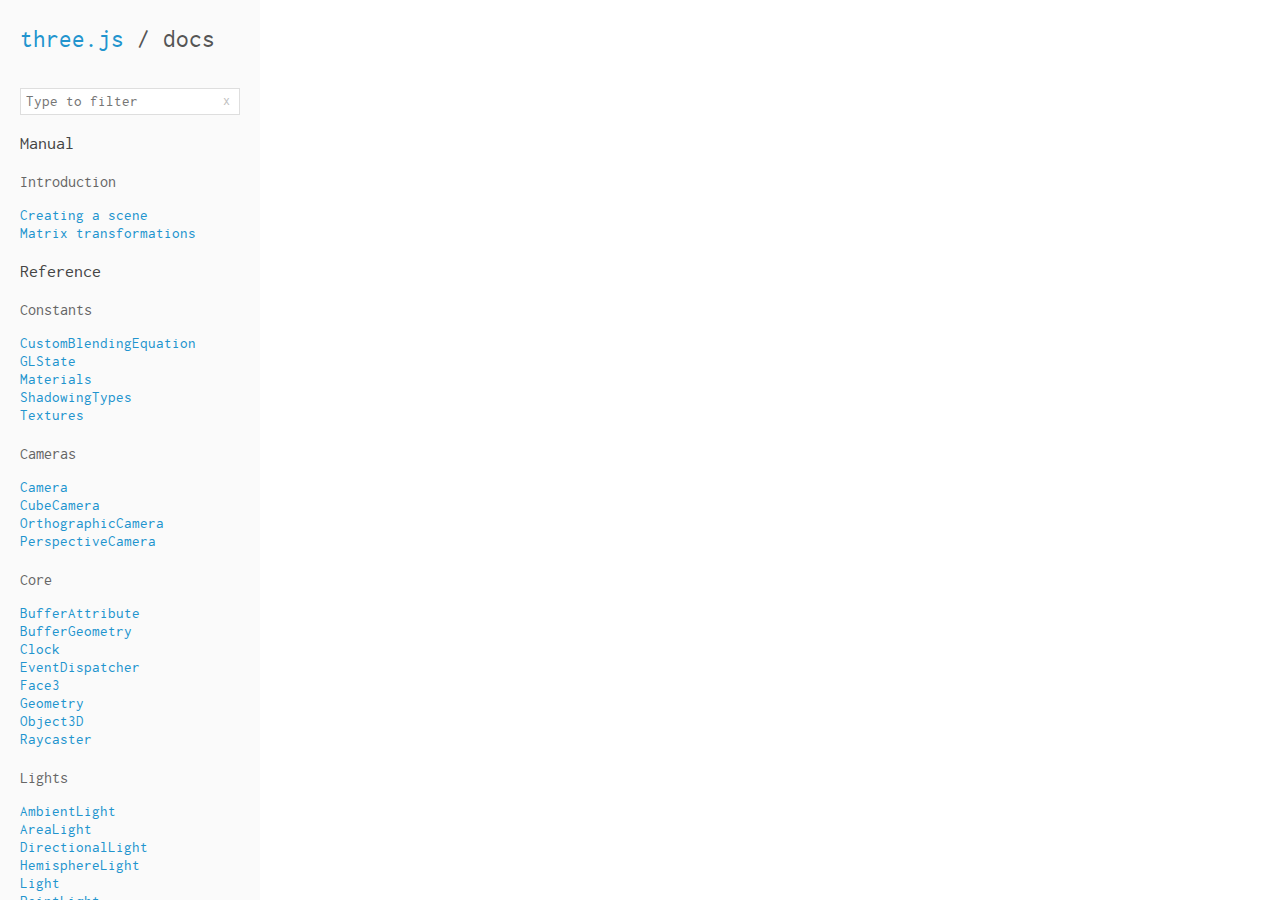
<file: gui/js/three/docs/index.html>
<!doctype html>
<html lang="en">
	<head>
		<meta charset="utf-8">
		<title>three.js / documentation</title>
		<meta name="viewport" content="width=device-width, user-scalable=no, minimum-scale=1.0, maximum-scale=1.0">
		<style>

			@font-face {
				font-family: 'inconsolata';
				src: url('files/inconsolata.woff') format('woff');
				font-weight: normal;
				font-style: normal;
			}

			*{
				box-sizing: border-box;
			}

			html {
				height: 100%;
			}

			body {
				background-color: #ffffff;
				margin: 0px;
				height: 100%;
				color: #555;
				font-family: 'inconsolata';
				font-size: 15px;
				line-height: 18px;
				overflow: hidden;
			}

				h1 {
					margin-top: 30px;
					margin-bottom: 40px;
					margin-left: 20px;
					font-size: 25px;
					font-weight: normal;
				}

				h2 {
					color: #454545;
					font-size: 18px;
					font-weight: normal;

					margin-top: 20px;
					margin-left: 20px;
				}

				h3 {
					color: #666;
					font-size: 16px;
					font-weight: normal;

					margin-top: 20px;
					margin-left: 20px;
				}

			a {
				color: #2194CE;
				text-decoration: none;
			}

			#panel {
				position: fixed;
				left: 0px;
				width: 260px;
				height: 100%;
				overflow: auto;
				background: #fafafa;
			}

				#panel ul {
					list-style-type: none;
					padding: 0px;
					margin-left: 20px;
				}

			#viewer {
				position: absolute;
				border: 0px;
				left: 260px;
				width: calc(100% - 260px);
				height: 100%;
				overflow: auto;
			}

			.filterBlock{
				margin: 20px;
				position: relative;
			}
			.filterBlock p {
				margin: 0;
			}

			#filterInput {
				width: 100%;
				padding: 5px;
				font-family: inherit;
				font-size: 15px;
				outline: none;
				border: 1px solid #dedede;
			}

			#filterInput:focus{
				border: 1px solid #2194CE;
			}

			#clearFilterButton {
				position: absolute;
				right: 6px;
				top: 50%;
				margin-top: -8px;
				width: 16px;
				height: 16px;
				font-size: 14px;
				color: grey;
				text-align: center;
				line-height: 0;
				padding-top: 7px;
				opacity: .5;
			}

			#clearFilterButton:hover {
				opacity: 1;
			}

			.filtered {
				display: none;
			}

			#panel li b {
				font-weight: bold;
			}

			/* mobile */

			#expandButton {
				display: none;
				position: absolute;
				right: 20px;
				top: 12px;
				width: 32px;
				height: 32px;
			}

				#expandButton span {
					height: 2px;
					background-color: #2194CE;
					width: 16px;
					position: absolute;
					left: 8px;
					top: 10px;
				}

				#expandButton span:nth-child(1) {
					top: 16px;
				}

				#expandButton span:nth-child(2) {
					top: 22px;
				}

			@media all and ( max-width: 640px ) {
				h1{
					margin-top: 20px;
					margin-bottom: 20px;
				}
				#panel{
					position: absolute;
					left: 0;
					top: 0;
					height: 480px;
					width: 100%;
					right: 0;
					z-index: 100;
					overflow: hidden;
					border-bottom: 1px solid #dedede;
				}
				#content{
					position: absolute;
					left: 0;
					top: 90px;
					right: 0;
					bottom: 0;
					font-size: 17px;
					line-height: 22px;
					overflow: auto;
				}
				#viewer{
					position: absolute;
					left: 0;
					top: 56px;
					width: 100%;
					height: calc(100% - 56px);
				}
				#expandButton{
					display: block;
				}
				#panel.collapsed{
					height: 56px;
				}
			}
		</style>
	</head>
	<body>

		<div id="panel" class="collapsed">
			<h1><a href="http://threejs.org">three.js</a> / docs</h1>
			<a id="expandButton" href="#">
				<span></span>
				<span></span>
				<span></span>
			</a>
			<div class="filterBlock" >
				<input type="text" id="filterInput" placeholder="Type to filter"/>
				<a href="#" id="clearFilterButton" >x</a>
			</div>
			<div id="content"></div>
		</div>
		<iframe id="viewer"></iframe>

		<script src="list.js"></script>
		<script>
			var panel = document.getElementById( 'panel' );
			var viewer = document.getElementById( 'viewer' );

			var expandButton = document.getElementById( 'expandButton' );
			expandButton.addEventListener( 'click', function ( event ) {
				panel.classList.toggle( 'collapsed' );
				event.preventDefault();
			} );

			var filterInput = document.getElementById( 'filterInput' );
			var clearFilterButton = document.getElementById( 'clearFilterButton' );

			var DELIMITER = '/';
			var MEMBER_DELIMITER = '.';
			var nameCategoryMap = {};
			var sections = [];

			var content = document.getElementById( 'content' );

			for ( var section in list ) {

				var h2 = document.createElement( 'h2' );
				h2.textContent = section;

				content.appendChild( h2 );

				for ( var category in list[ section ] ) {

					var div = document.createElement( 'div' );

					var h3 = document.createElement( 'h3' );
					h3.textContent = category;

					div.appendChild( h3 );

					var ul = document.createElement( 'ul' );
					div.appendChild( ul );

					for ( var i = 0; i < list[ section ][ category ].length; i ++ ) {

						var page = list[ section ][ category ][ i ];

						var li = document.createElement( 'li' );
						var a = document.createElement( 'a' );
						a.setAttribute( 'href', '#' );
						( function( s, c, p ) {
							a.addEventListener( 'click', function( e ) {
								goTo( s, c, p );
								e.preventDefault();
							} )
						} )( section, category, page[ 0 ] )
						a.textContent = page[ 0 ];
						li.appendChild( a );
						ul.appendChild( li );

						nameCategoryMap[page[0]] = {
							section: section,
							category: category,
							name: page[0],
							element: a
						};

					}

					content.appendChild( div );
					sections.push( ul );

				}


			}

			panel.appendChild( content )

			function layoutList() {

				sections.forEach( function( el ) {
					var collapsed = true;
					Array.prototype.slice.apply( el.children ).forEach( function( item ) {
						if( !item.classList.contains( 'filtered' ) ) {
							collapsed = false;
							return;
						}
					} );
					if( collapsed ) {
						el.parentElement.classList.add( 'filtered' );
					} else {
						el.parentElement.classList.remove( 'filtered' );
					}
				} );
			}

			filterInput.addEventListener( 'input', function( e ) {
				updateFilter();
			} );

			clearFilterButton.addEventListener( 'click', function( e ) {
				filterInput.value = '';
				updateFilter();
				e.preventDefault();
			} );

			function updateFilter() {

				var exp = new RegExp( filterInput.value, 'gi' );
				for( var j in nameCategoryMap ) {
					var res = nameCategoryMap[ j ].name.match( exp );
					if( res && res.length > 0 ) {
						nameCategoryMap[ j ].element.parentElement.classList.remove( 'filtered' );
						var str = nameCategoryMap[ j ].name;
						for( var i = 0; i < res.length; i++ ) {
							str = str.replace( res[ i ], '<b>' + res[ i ] + '</b>' );
						}
						nameCategoryMap[ j ].element.innerHTML = str;
					} else {
						nameCategoryMap[ j ].element.parentElement.classList.add( 'filtered' );
						nameCategoryMap[ j ].element.textContent = nameCategoryMap[ j ].name;
					}
				}
				layoutList();

			}

			function encodeUrl( path ) {

				return path.replace(/\ \/\ /g, '.').replace(/\ /g, '_');

			}

			function decodeUrl( path ) {

				return path.replace(/_/g, ' ').replace(/\./g, ' / ');

			}

			// Page loading

			function goTo( section, category, name, member ) {
				var parts, location;

				// Fully resolve links that only provide a name
				if(arguments.length == 1) {

					// Resolve links of the form 'Class.member'
					if(section.indexOf(MEMBER_DELIMITER) !== -1) {
						parts = section.split(MEMBER_DELIMITER)
						section = parts[0];
						member = parts[1];
					}

					location = nameCategoryMap[section];
					if (!location) return;
					section = location.section;
					category = location.category;
					name = location.name;
				}

				var title = 'three.js - documentation - ' + section + ' - ' + name;
				var url = encodeUrl(section) + DELIMITER + encodeUrl( category ) + DELIMITER + encodeUrl(name) + (!!member ? MEMBER_DELIMITER + encodeUrl(member) : '');

				window.location.hash = url;
				window.document.title = title;

				viewer.src = pages[ section ][ category ][ name ] + '.html' + (!!member ? '#'+member : '');

				panel.classList.add( 'collapsed' );

			}

			function goToHash() {

				var hash = window.location.hash.substring( 1 ).split(DELIMITER);
				var member = hash[2].split(MEMBER_DELIMITER)
				goTo( decodeUrl(hash[0]), decodeUrl(hash[1]), decodeUrl(member[0]), decodeUrl(member.length > 1 ? member[1] : '') );

			}

			window.addEventListener( 'hashchange', goToHash, false );

			if ( window.location.hash.length > 0 ) goToHash();

			console.log([
				'   __     __',
				' __/ __\\  / __\\__   ____   _____   _____',
				'/ __/  /\\/ /  /___\\/ ____\\/ _____\\/ _____\\',
				'\\/_   __/ /   _   / /  __/ / __  / / __  /_   __   _____',
				'/ /  / / /  / /  / /  / / /  ___/ /  ___/\\ _\\/ __\\/ _____\\',
				'\\/__/  \\/__/\\/__/\\/__/  \\/_____/\\/_____/\\/__/ /  / /  ___/',
				'                                         / __/  /  \\__  \\',
				'                                         \\/____/\\/_____/'
			].join('\n'));

		</script>
		<script src="../build/three.min.js"></script>
	</body>
</html>
</file>
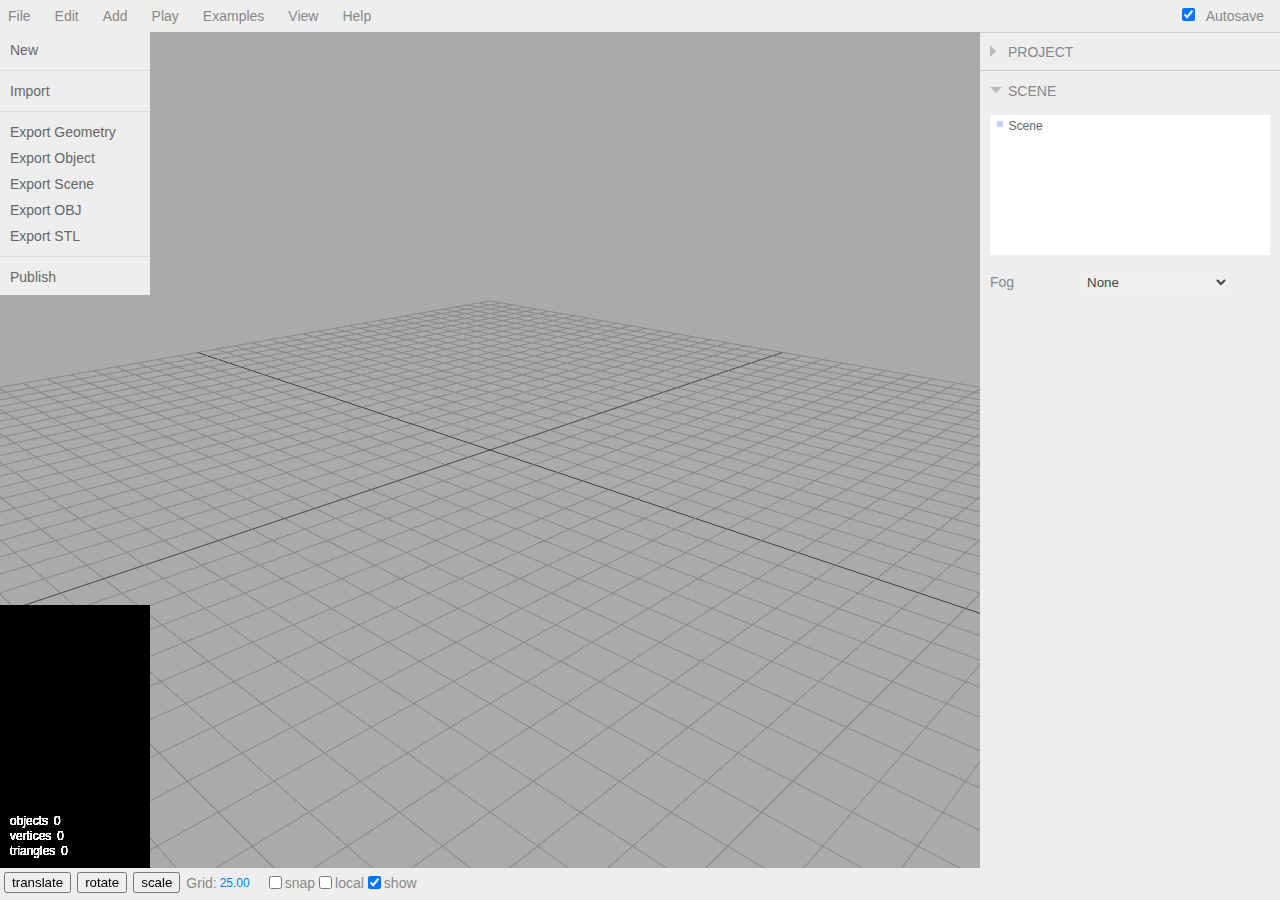
<file: gui/js/three/editor/index.html>
<!DOCTYPE html>
<html lang="en">
	<head>
		<title>three.js / editor</title>
		<meta charset="utf-8">
		<meta name="viewport" content="width=device-width, user-scalable=no, minimum-scale=1.0, maximum-scale=1.0">
	</head>
	<body ontouchstart="">
		<link href="css/main.css" rel="stylesheet" />
		<link id="theme" href="css/light.css" rel="stylesheet" />

		<script src="../build/three.min.js"></script>
		<script src="../examples/js/libs/system.min.js"></script>

		<script src="../examples/js/controls/EditorControls.js"></script>
		<script src="../examples/js/controls/TransformControls.js"></script>
		<script src="../examples/js/loaders/AWDLoader.js"></script>
		<script src="../examples/js/loaders/BabylonLoader.js"></script>
		<script src="../examples/js/loaders/ColladaLoader.js"></script>
		<script src="../examples/js/loaders/OBJLoader.js"></script>
		<script src="../examples/js/loaders/PLYLoader.js"></script>
		<script src="../examples/js/loaders/STLLoader.js"></script>
		<script src="../examples/js/loaders/UTF8Loader.js"></script>
		<script src="../examples/js/loaders/VRMLLoader.js"></script>
		<script src="../examples/js/loaders/VTKLoader.js"></script>
		<script src="../examples/js/loaders/ctm/lzma.js"></script>
		<script src="../examples/js/loaders/ctm/ctm.js"></script>
		<script src="../examples/js/loaders/ctm/CTMLoader.js"></script>
		<script src="../examples/js/exporters/OBJExporter.js"></script>
		<script src="../examples/js/exporters/STLExporter.js"></script>

		<script src="../examples/js/loaders/deprecated/SceneLoader.js"></script>

		<script src="../examples/js/renderers/Projector.js"></script>
		<script src="../examples/js/renderers/CanvasRenderer.js"></script>
		<script src="../examples/js/renderers/RaytracingRenderer.js"></script>
		<script src="../examples/js/renderers/SoftwareRenderer.js"></script>
		<script src="../examples/js/renderers/SVGRenderer.js"></script>

		<link rel="stylesheet" href="js/libs/codemirror/codemirror.css">
		<link rel="stylesheet" href="js/libs/codemirror/theme/monokai.css">
		<script src="js/libs/codemirror/codemirror.js"></script>
		<script src="js/libs/codemirror/mode/javascript.js"></script>
		<script src="js/libs/esprima.js"></script>

		<script src="js/libs/jszip.min.js"></script>
		<script src="js/libs/sortable.min.js"></script>
		<script src="js/libs/signals.min.js"></script>
		<script src="js/libs/ui.js"></script>
		<script src="js/libs/ui.three.js"></script>

		<script src="js/libs/app.js"></script>
		<script src="js/Player.js"></script>
		<script src="js/Script.js"></script>

		<script src="../examples/js/effects/VREffect.js"></script>
		<script src="../examples/js/controls/VRControls.js"></script>

		<script src="js/Storage.js"></script>

		<script src="js/Editor.js"></script>
		<script src="js/Config.js"></script>
		<script src="js/Loader.js"></script>
		<script src="js/Menubar.js"></script>
		<script src="js/Menubar.File.js"></script>
		<script src="js/Menubar.Edit.js"></script>
		<script src="js/Menubar.Add.js"></script>
		<script src="js/Menubar.Play.js"></script>
		<script src="js/Menubar.View.js"></script>
		<script src="js/Menubar.Examples.js"></script>
		<script src="js/Menubar.Help.js"></script>
		<script src="js/Menubar.Status.js"></script>
		<script src="js/Sidebar.js"></script>
		<script src="js/Sidebar.Project.js"></script>
		<script src="js/Sidebar.Scene.js"></script>
		<script src="js/Sidebar.Object3D.js"></script>
		<script src="js/Sidebar.Animation.js"></script>
		<script src="js/Sidebar.Geometry.js"></script>
		<script src="js/Sidebar.Geometry.Geometry.js"></script>
		<script src="js/Sidebar.Geometry.BufferGeometry.js"></script>
		<script src="js/Sidebar.Geometry.Modifiers.js"></script>
		<script src="js/Sidebar.Geometry.BoxGeometry.js"></script>
		<script src="js/Sidebar.Geometry.CircleGeometry.js"></script>
		<script src="js/Sidebar.Geometry.CylinderGeometry.js"></script>
		<script src="js/Sidebar.Geometry.IcosahedronGeometry.js"></script>
		<script src="js/Sidebar.Geometry.PlaneGeometry.js"></script>
		<script src="js/Sidebar.Geometry.SphereGeometry.js"></script>
		<script src="js/Sidebar.Geometry.TorusGeometry.js"></script>
		<script src="js/Sidebar.Geometry.TorusKnotGeometry.js"></script>
		<script src="js/Sidebar.Material.js"></script>
		<script src="js/Sidebar.Script.js"></script>
		<script src="js/Toolbar.js"></script>
		<script src="js/Viewport.js"></script>
		<script src="js/Viewport.Info.js"></script>

		<script>

			window.URL = window.URL || window.webkitURL;
			window.BlobBuilder = window.BlobBuilder || window.WebKitBlobBuilder || window.MozBlobBuilder;

			Number.prototype.format = function (){
				return this.toString().replace(/(\d)(?=(\d{3})+(?!\d))/g, "$1,");
			};

			//

			var editor = new Editor();

			var viewport = new Viewport( editor );
			document.body.appendChild( viewport.dom );

			var script = new Script( editor );
			document.body.appendChild( script.dom );

			var player = new Player( editor );
			document.body.appendChild( player.dom );

			var toolbar = new Toolbar( editor );
			document.body.appendChild( toolbar.dom );

			var menubar = new Menubar( editor );
			document.body.appendChild( menubar.dom );

			var sidebar = new Sidebar( editor );
			document.body.appendChild( sidebar.dom );

			var dialog = new UI.Dialog();
			document.body.appendChild( dialog.dom );

			//

			editor.setTheme( editor.config.getKey( 'theme' ) );

			editor.storage.init( function () {

				editor.storage.get( function ( state ) {

					if ( state !== undefined ) {

						editor.fromJSON( state );

					}

					var selected = editor.config.getKey( 'selected' );

					if ( selected !== undefined ) {

						editor.selectByUuid( selected );

					}

				} );

				//

				var timeout;

				var saveState = function ( scene ) {

					if ( editor.config.getKey( 'autosave' ) === false ) {

						return;

					}

					clearTimeout( timeout );

					timeout = setTimeout( function () {

						editor.signals.savingStarted.dispatch();

						timeout = setTimeout( function () {

							editor.storage.set( editor.toJSON() );

							editor.signals.savingFinished.dispatch();

						}, 100 );

					}, 1000 );

				};

				var signals = editor.signals;

				signals.editorCleared.add( saveState );
				signals.geometryChanged.add( saveState );
				signals.objectAdded.add( saveState );
				signals.objectChanged.add( saveState );
				signals.objectRemoved.add( saveState );
				signals.materialChanged.add( saveState );
				signals.sceneGraphChanged.add( saveState );
				signals.scriptChanged.add( saveState );

				/*
				var showDialog = function ( content ) {

					dialog.clear();

					dialog.add( content );
					dialog.showModal();

				};

				signals.showDialog.add( showDialog );
				*/

			} );

			//

			document.addEventListener( 'dragover', function ( event ) {

				event.preventDefault();
				event.dataTransfer.dropEffect = 'copy';

			}, false );

			document.addEventListener( 'drop', function ( event ) {

				event.preventDefault();

				if ( event.dataTransfer.files.length > 0 ) {

					editor.loader.loadFile( event.dataTransfer.files[ 0 ] );

				}

			}, false );

			document.addEventListener( 'keydown', function ( event ) {

				switch ( event.keyCode ) {

					case 8: // prevent browser back
						event.preventDefault();
						break;

				}

			}, false );

			var onWindowResize = function ( event ) {

				editor.signals.windowResize.dispatch();

			};

			window.addEventListener( 'resize', onWindowResize, false );

			onWindowResize();

			//

			var file = null;
			var hash = window.location.hash;

			if ( hash.substr( 1, 4 ) === 'app=' ) file = hash.substr( 5 );
			if ( hash.substr( 1, 6 ) === 'scene=' ) file = hash.substr( 7 );

			if ( file !== null ) {

				if ( confirm( 'Any unsaved data will be lost. Are you sure?' ) ) {

					var loader = new THREE.XHRLoader();
					loader.crossOrigin = '';
					loader.load( file, function ( text ) {

						var json = JSON.parse( text );

						editor.clear();
						editor.fromJSON( json );

					} );

				}

			}

		</script>
	</body>
</html>
</file>
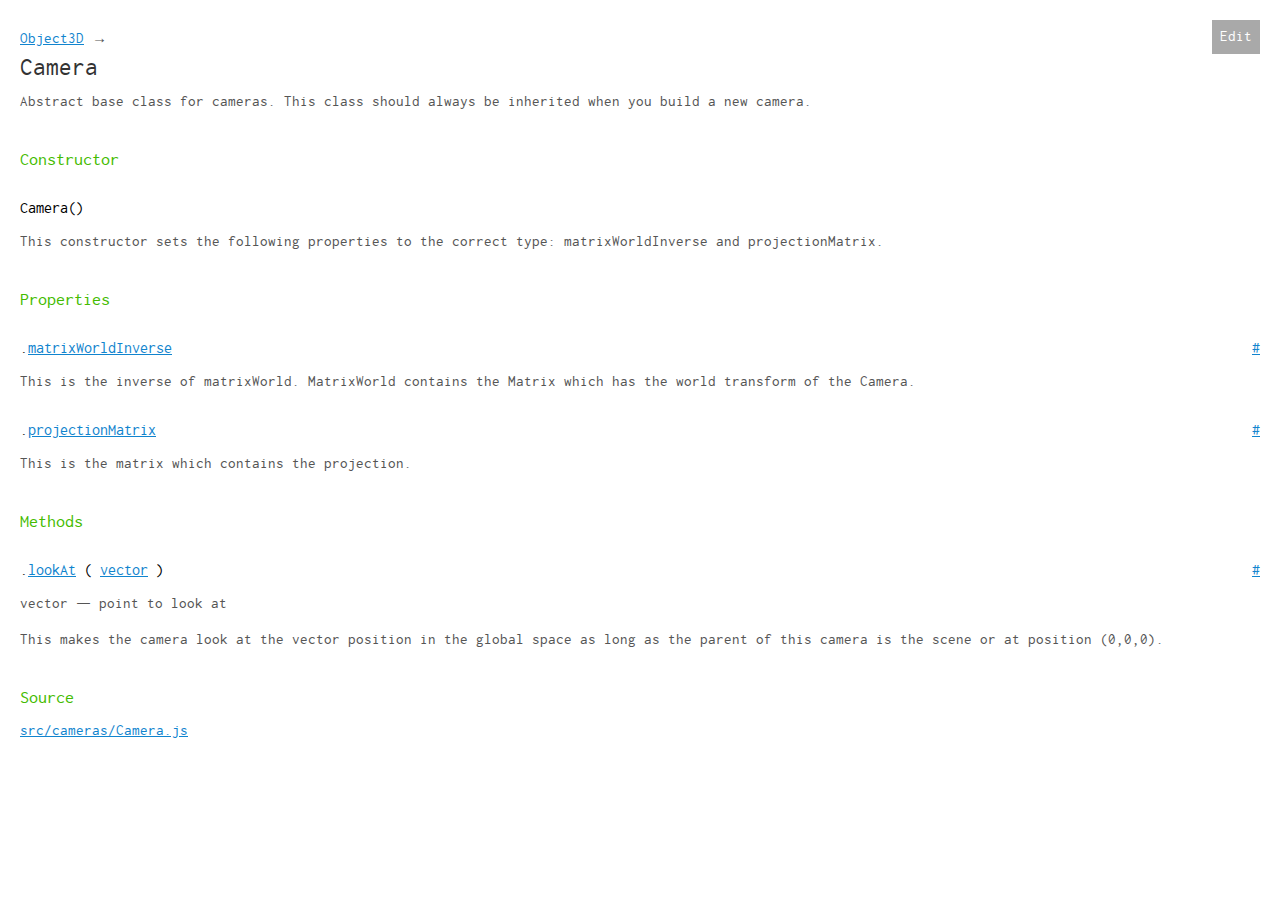
<file: gui/js/three/docs/api/cameras/Camera.html>
<!DOCTYPE html>
<html lang="en">
	<head>
		<meta charset="utf-8" />
		<script src="../../list.js"></script>
		<script src="../../page.js"></script>
		<link type="text/css" rel="stylesheet" href="../../page.css" />
	</head>
	<body>
		[page:Object3D] &rarr;

		<h1>[name]</h1>

		<div class="desc">Abstract base class for cameras. This class should always be inherited when you build a new camera.</div>


		<h2>Constructor</h2>


		<h3>[name]()</h3>
		<div>
			This constructor sets the following properties to the correct type: matrixWorldInverse and projectionMatrix.
			
		</div>


		<h2>Properties</h2>

		<h3>[property:Matrix4 matrixWorldInverse]</h3>
		<div>This is the inverse of matrixWorld. MatrixWorld contains the Matrix which has the world transform of the Camera.</div>

		<h3>[property:Matrix4 projectionMatrix]</h3>
		<div>This is the matrix which contains the projection.</div>


		<h2>Methods</h2>

		<h3>[method:null lookAt]( [page:Vector3 vector] )</h3>
		<div>
		vector — point to look at<br />
		<br />
		This makes the camera look at the vector position in the global space as long as the parent of this camera is the scene or at position (0,0,0).
		</div>


		<h2>Source</h2>

		[link:https://github.com/mrdoob/three.js/blob/master/src/[path].js src/[path].js]
	</body>
</html>
</file>
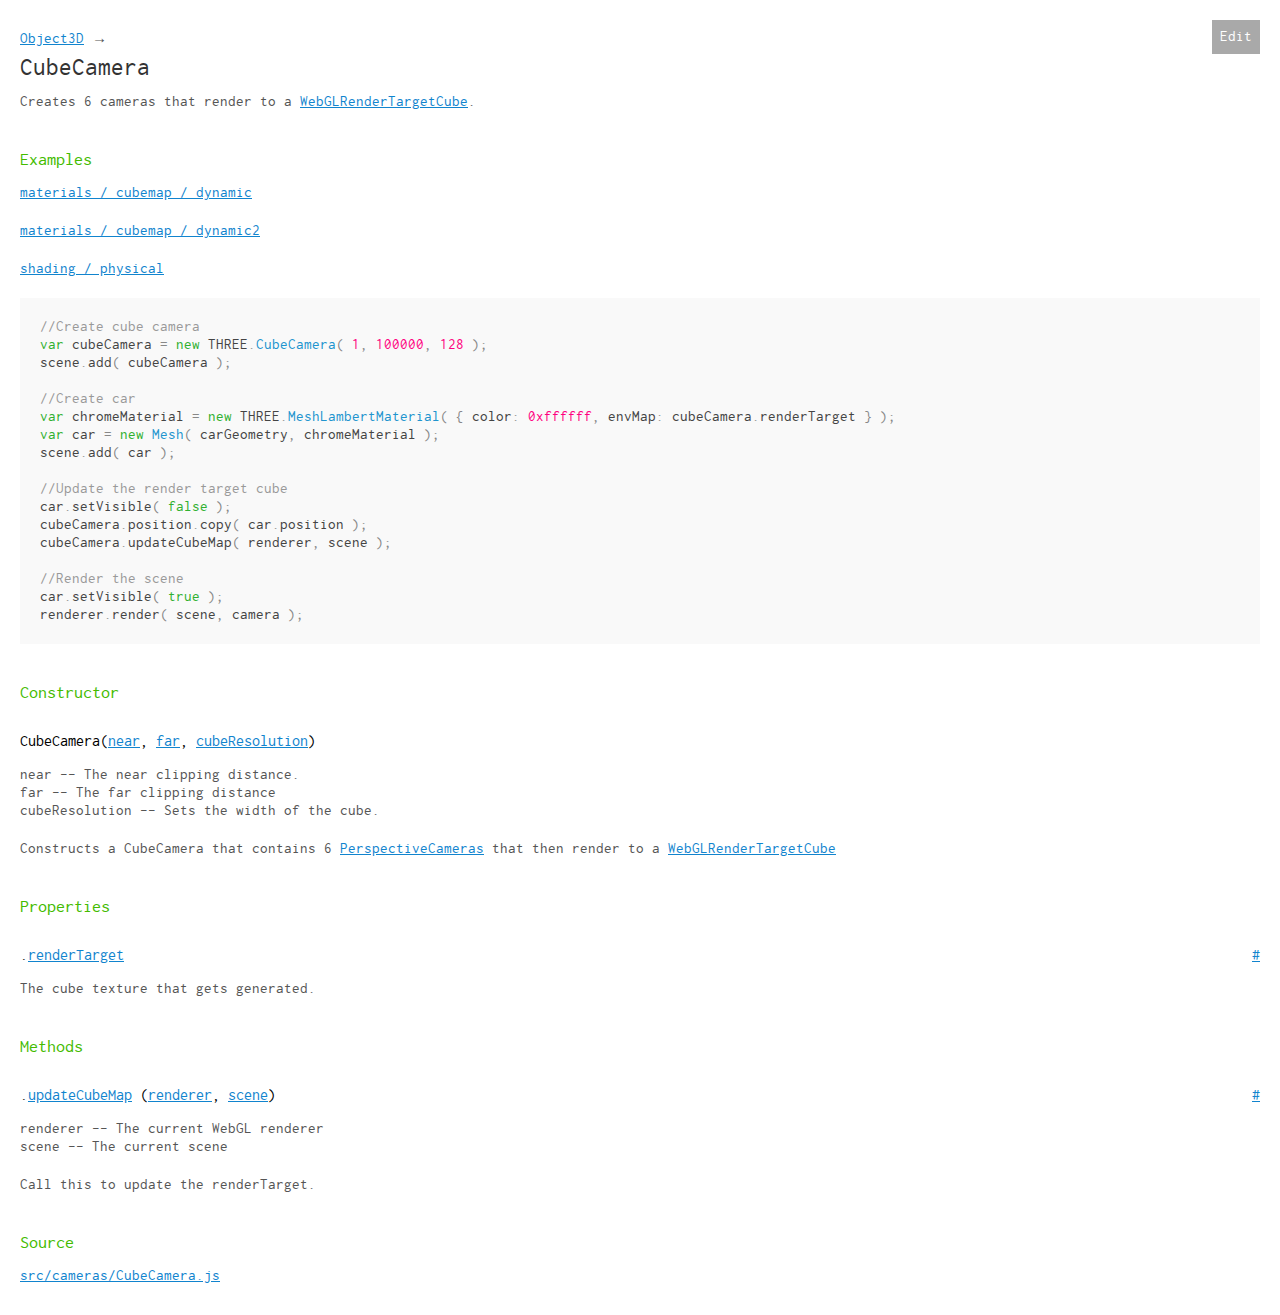
<file: gui/js/three/docs/api/cameras/CubeCamera.html>
<!DOCTYPE html>
<html lang="en">
	<head>
		<meta charset="utf-8" />
		<script src="../../list.js"></script>
		<script src="../../page.js"></script>
		<link type="text/css" rel="stylesheet" href="../../page.css" />
	</head>
	<body>
		[page:Object3D] &rarr;

		<h1>[name]</h1>

		<div class="desc">Creates 6 cameras that render to a [page:WebGLRenderTargetCube].</div>

		<h2>Examples</h2>
		
		<div>[example:webgl_materials_cubemap_dynamic materials / cubemap / dynamic ]</div>
		<div>[example:webgl_materials_cubemap_dynamic2 materials / cubemap / dynamic2 ]</div>
		<div>[example:webgl_materials_cubemap_dynamic2 shading / physical ]</div>
		
		<code>//Create cube camera
		var cubeCamera = new THREE.CubeCamera( 1, 100000, 128 );
		scene.add( cubeCamera );
		
		//Create car
		var chromeMaterial = new THREE.MeshLambertMaterial( { color: 0xffffff, envMap: cubeCamera.renderTarget } );
		var car = new Mesh( carGeometry, chromeMaterial );
		scene.add( car );
		
		//Update the render target cube
		car.setVisible( false );
		cubeCamera.position.copy( car.position );
		cubeCamera.updateCubeMap( renderer, scene );

		//Render the scene
		car.setVisible( true );
		renderer.render( scene, camera );
		</code>
		

		<h2>Constructor</h2>


		<h3>[name]([page:number near], [page:number far], [page:number cubeResolution])</h3>
		<div>
		near -- The near clipping distance. <br />
		far -- The far clipping distance <br />
		cubeResolution -- Sets the width of the cube.
		</div>
		<div>
		Constructs a CubeCamera that contains 6 [page:PerspectiveCamera PerspectiveCameras] that then
		render to a [page:WebGLRenderTargetCube]
		</div>


		<h2>Properties</h2>



		<h3>[property:WebGLRenderTargetCube renderTarget]</h3>
		<div>
		The cube texture that gets generated.
		</div> 

		<h2>Methods</h2>



		<h3>[method:todo updateCubeMap]([page:todo renderer], [page:todo scene])</h3>
		<div>
		renderer -- The current WebGL renderer <br />
		scene -- The current scene
		</div>
		<div>
		Call this to update the renderTarget.
		</div>

		<h2>Source</h2>

		[link:https://github.com/mrdoob/three.js/blob/master/src/[path].js src/[path].js]
	</body>
</html>
</file>
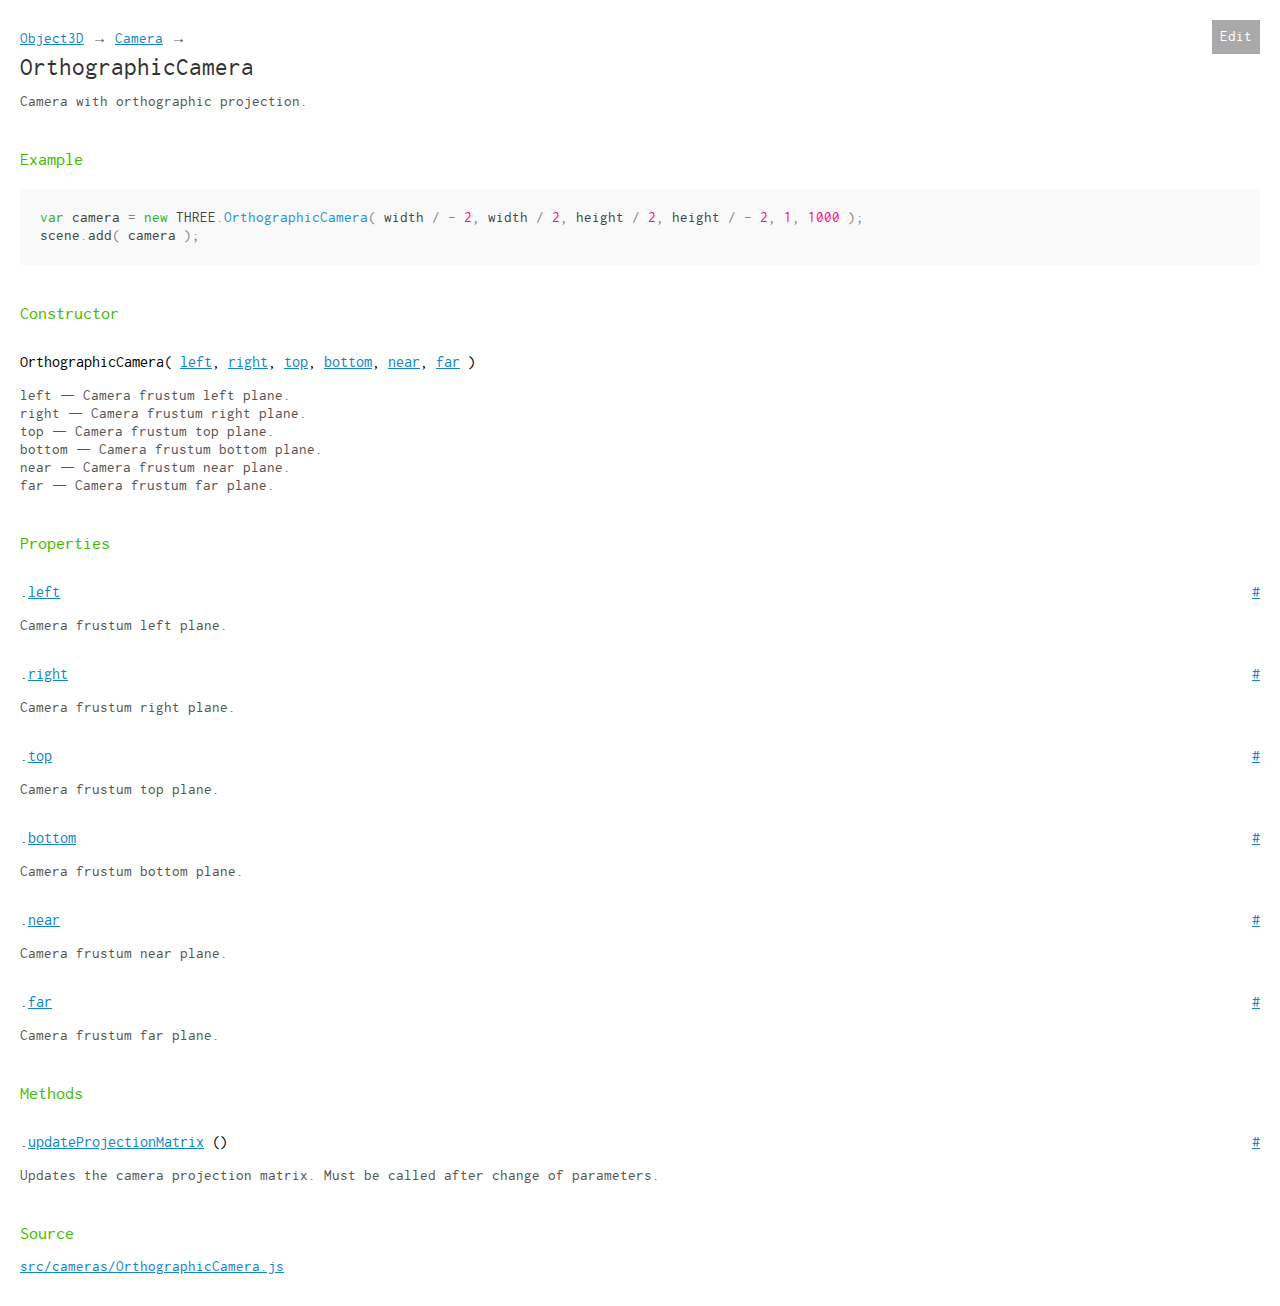
<file: gui/js/three/docs/api/cameras/OrthographicCamera.html>
<!DOCTYPE html>
<html lang="en">
	<head>
		<meta charset="utf-8" />
		<script src="../../list.js"></script>
		<script src="../../page.js"></script>
		<link type="text/css" rel="stylesheet" href="../../page.css" />
	</head>
	<body>
		[page:Object3D] &rarr; [page:Camera] &rarr;

		<h1>[name]</h1>

		<div class="desc">Camera with orthographic projection.</div>


		<h2>Example</h2>

		<code>var camera = new THREE.OrthographicCamera( width / - 2, width / 2, height / 2, height / - 2, 1, 1000 );
scene.add( camera );</code>


		<h2>Constructor</h2>


		<h3>[name]( [page:Float left], [page:Float right], [page:Float top], [page:Float bottom], [page:Float near], [page:Float far] )</h3>
		<div>
		left — Camera frustum left plane.<br />
		right — Camera frustum right plane.<br />
		top — Camera frustum top plane.<br />
		bottom — Camera frustum bottom plane.<br />
		near — Camera frustum near plane.<br />
		far — Camera frustum far plane.
		</div>


		<h2>Properties</h2>

		<h3>[property:Float left]</h3>
		<div>Camera frustum left plane.</div>

		<h3>[property:Float right]</h3>
		<div>Camera frustum right plane.</div>

		<h3>[property:Float top]</h3>
		<div>Camera frustum top plane.</div>

		<h3>[property:Float bottom]</h3>
		<div>Camera frustum bottom plane.</div>

		<h3>[property:Float near]</h3>
		<div>Camera frustum near plane.</div>

		<h3>[property:Float far]</h3>
		<div>Camera frustum far plane.</div>


		<h2>Methods</h2>

		<h3>[method:null updateProjectionMatrix]()</h3>
		<div>
		Updates the camera projection matrix. Must be called after change of parameters.
		</div>


		<h2>Source</h2>

		[link:https://github.com/mrdoob/three.js/blob/master/src/[path].js src/[path].js]
	</body>
</html>
</file>
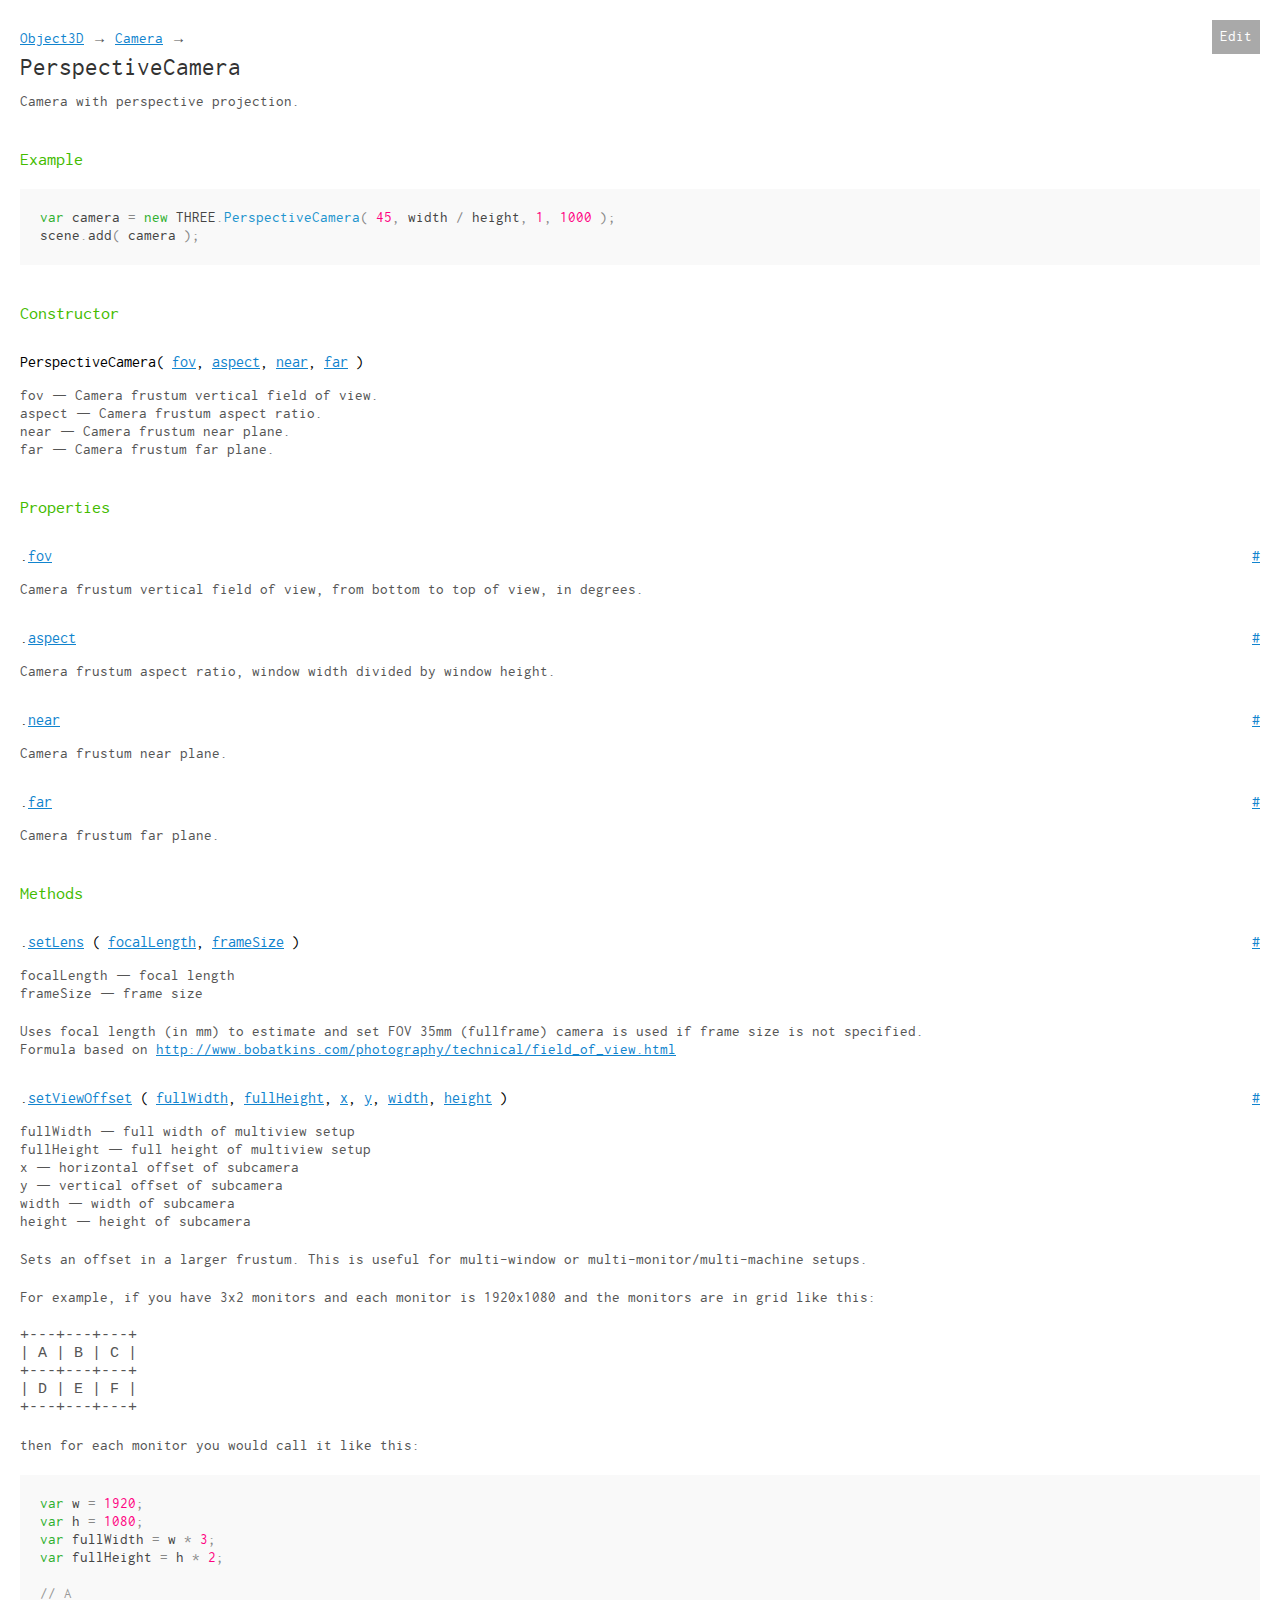
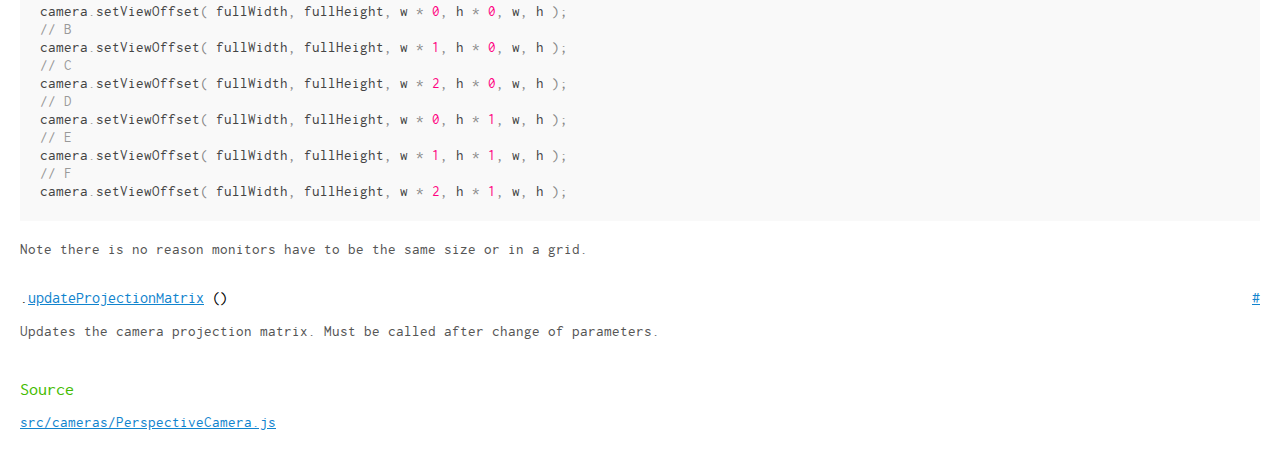
<file: gui/js/three/docs/api/cameras/PerspectiveCamera.html>
<!DOCTYPE html>
<html lang="en">
	<head>
		<meta charset="utf-8" />
		<script src="../../list.js"></script>
		<script src="../../page.js"></script>
		<link type="text/css" rel="stylesheet" href="../../page.css" />
	</head>
	<body>
		[page:Object3D] &rarr; [page:Camera] &rarr;

		<h1>[name]</h1>

		<div class="desc">Camera with perspective projection.</div>


		<h2>Example</h2>

		<code>var camera = new THREE.PerspectiveCamera( 45, width / height, 1, 1000 );
scene.add( camera );</code>


		<h2>Constructor</h2>

		<h3>[name]( [page:Float fov], [page:Float aspect], [page:Float near], [page:Float far] )</h3>
		<div>
		fov — Camera frustum vertical field of view.<br />
		aspect — Camera frustum aspect ratio.<br />
		near — Camera frustum near plane.<br />
		far — Camera frustum far plane.
		</div>


		<h2>Properties</h2>

		<h3>[property:Float fov]</h3>
		<div>Camera frustum vertical field of view, from bottom to top of view, in degrees.</div>

		<h3>[property:Float aspect]</h3>
		<div>Camera frustum aspect ratio, window width divided by window height.</div>

		<h3>[property:Float near]</h3>
		<div>Camera frustum near plane.</div>

		<h3>[property:Float far]</h3>
		<div>Camera frustum far plane.</div>


		<h2>Methods</h2>

		<h3>[method:null setLens]( [page:Float focalLength], [page:Float frameSize] )</h3>
		<div>
		focalLength — focal length<br />
		frameSize — frame size
		</div>

		<div>
		Uses focal length (in mm) to estimate and set FOV 35mm (fullframe) camera is used if frame size is not specified.<br />
		Formula based on [link:http://www.bobatkins.com/photography/technical/field_of_view.html]
		</div>

		<h3>[method:null setViewOffset]( [page:Float fullWidth], [page:Float fullHeight], [page:Float x], [page:Float y], [page:Float width], [page:Float height] )</h3>
		<div>
		fullWidth — full width of multiview setup<br />
		fullHeight — full height of multiview setup<br />
		x — horizontal offset of subcamera<br />
		y — vertical offset of subcamera<br />
		width — width of subcamera<br />
		height — height of subcamera
		</div>

		<div>
		Sets an offset in a larger frustum. This is useful for multi-window or multi-monitor/multi-machine setups.
		</div>

		<div>
		For example, if you have 3x2 monitors and each monitor is 1920x1080 and the monitors are in grid like this:<br />

		<pre>+---+---+---+
| A | B | C |
+---+---+---+
| D | E | F |
+---+---+---+</pre>

		then for each monitor you would call it like this:<br />

		<code>var w = 1920;
var h = 1080;
var fullWidth = w * 3;
var fullHeight = h * 2;

// A
camera.setViewOffset( fullWidth, fullHeight, w * 0, h * 0, w, h );
// B
camera.setViewOffset( fullWidth, fullHeight, w * 1, h * 0, w, h );
// C
camera.setViewOffset( fullWidth, fullHeight, w * 2, h * 0, w, h );
// D
camera.setViewOffset( fullWidth, fullHeight, w * 0, h * 1, w, h );
// E
camera.setViewOffset( fullWidth, fullHeight, w * 1, h * 1, w, h );
// F
camera.setViewOffset( fullWidth, fullHeight, w * 2, h * 1, w, h );
</code>

		Note there is no reason monitors have to be the same size or in a grid.
		</div>

		<h3>[method:null updateProjectionMatrix]()</h3>
		<div>
		Updates the camera projection matrix. Must be called after change of parameters.
		</div>


		<h2>Source</h2>

		[link:https://github.com/mrdoob/three.js/blob/master/src/[path].js src/[path].js]
	</body>
</html>
</file>
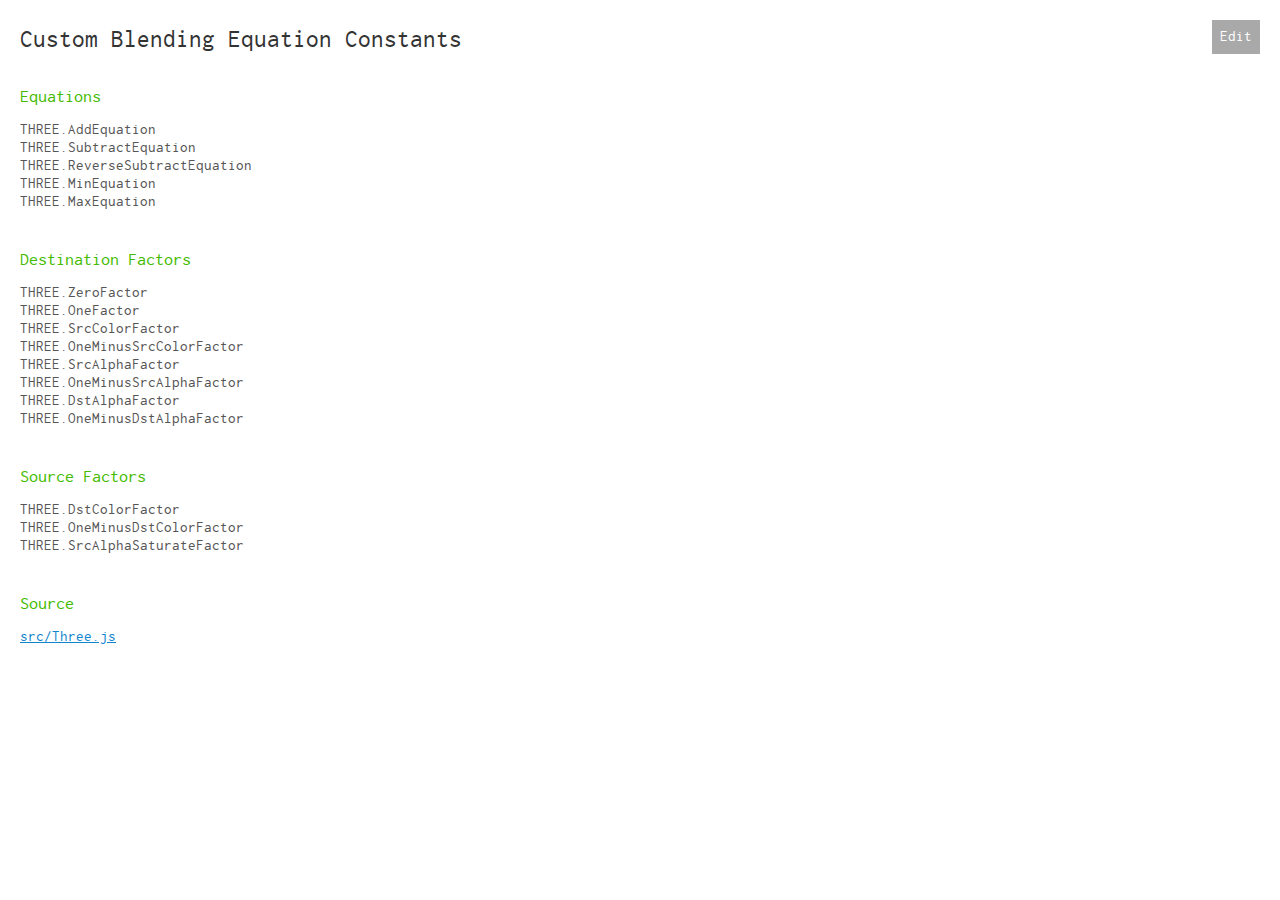
<file: gui/js/three/docs/api/constants/CustomBlendingEquations.html>
<!DOCTYPE html>
<html lang="en">
	<head>
		<meta charset="utf-8" />
		<script src="../../list.js"></script>
		<script src="../../page.js"></script>
		<link type="text/css" rel="stylesheet" href="../../page.css" />
	</head>
	<body>
		<h1>Custom Blending Equation Constants</h1>

		<h2>Equations</h2>
		<div>
		THREE.AddEquation<br />
		THREE.SubtractEquation<br />
		THREE.ReverseSubtractEquation<br />
		THREE.MinEquation<br />
		THREE.MaxEquation
		</div>

		<h2>Destination Factors</h2>
		<div>
		THREE.ZeroFactor<br />
		THREE.OneFactor<br />
		THREE.SrcColorFactor<br />
		THREE.OneMinusSrcColorFactor<br />
		THREE.SrcAlphaFactor<br />
		THREE.OneMinusSrcAlphaFactor<br />
		THREE.DstAlphaFactor<br />
		THREE.OneMinusDstAlphaFactor
		</div>

		<h2>Source Factors</h2>
		<div>
		THREE.DstColorFactor<br />
		THREE.OneMinusDstColorFactor<br />
		THREE.SrcAlphaSaturateFactor
		</div>

		<h2>Source</h2>

		[link:https://github.com/mrdoob/three.js/blob/master/src/Three.js src/Three.js]
	</body>
</html>
</file>
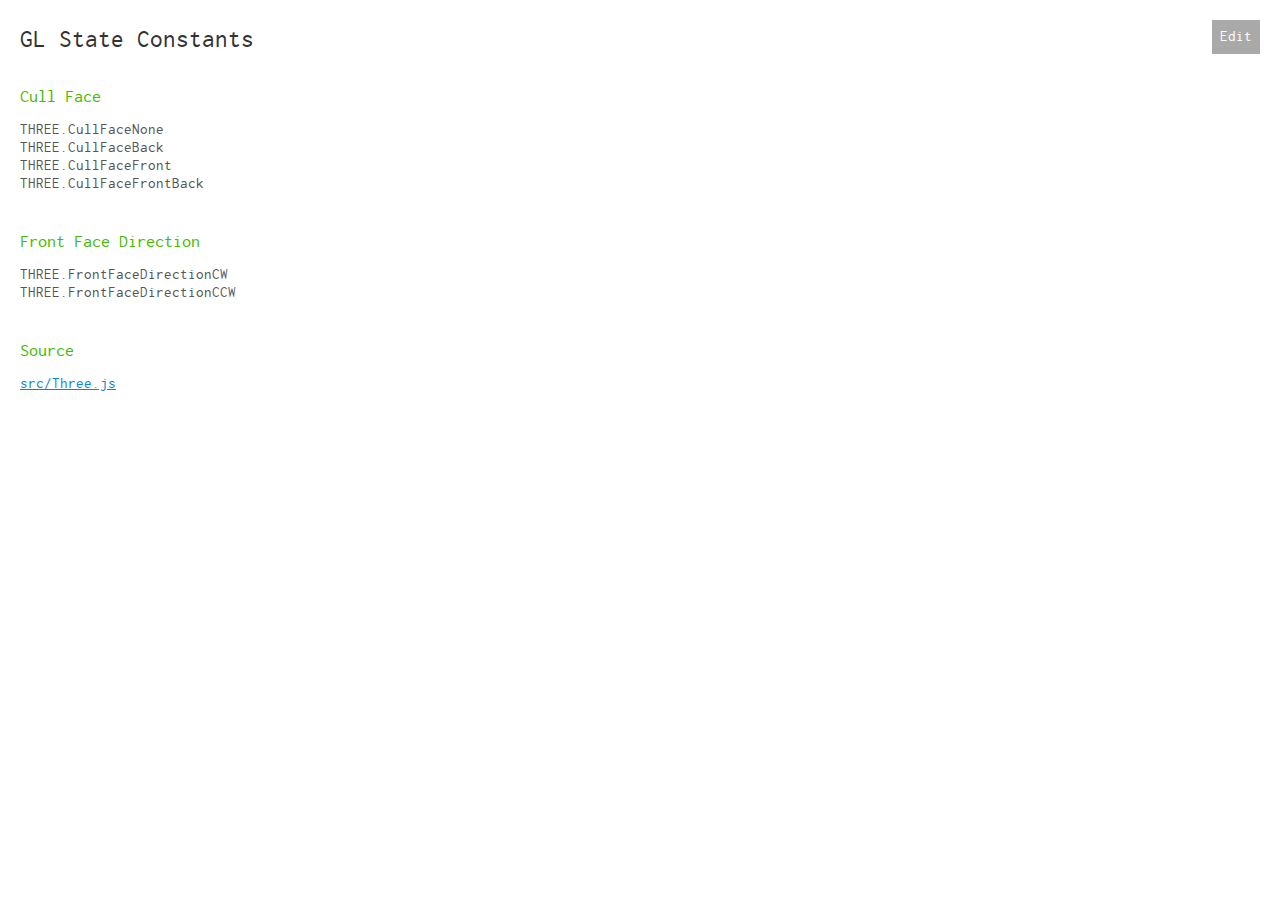
<file: gui/js/three/docs/api/constants/GLState.html>
<!DOCTYPE html>
<html lang="en">
	<head>
		<meta charset="utf-8" />
		<script src="../../list.js"></script>
		<script src="../../page.js"></script>
		<link type="text/css" rel="stylesheet" href="../../page.css" />
	</head>
	<body>
		<h1>GL State Constants</h1>

		<h2>Cull Face</h2>
		<div>
		THREE.CullFaceNone<br />
		THREE.CullFaceBack<br />
		THREE.CullFaceFront<br />
		THREE.CullFaceFrontBack
		</div>

		<h2>Front Face Direction</h2>
		<div>
		THREE.FrontFaceDirectionCW<br />
		THREE.FrontFaceDirectionCCW<br />
		</div>
	
		<h2>Source</h2>

		[link:https://github.com/mrdoob/three.js/blob/master/src/Three.js src/Three.js]
	</body>
</html>
</file>
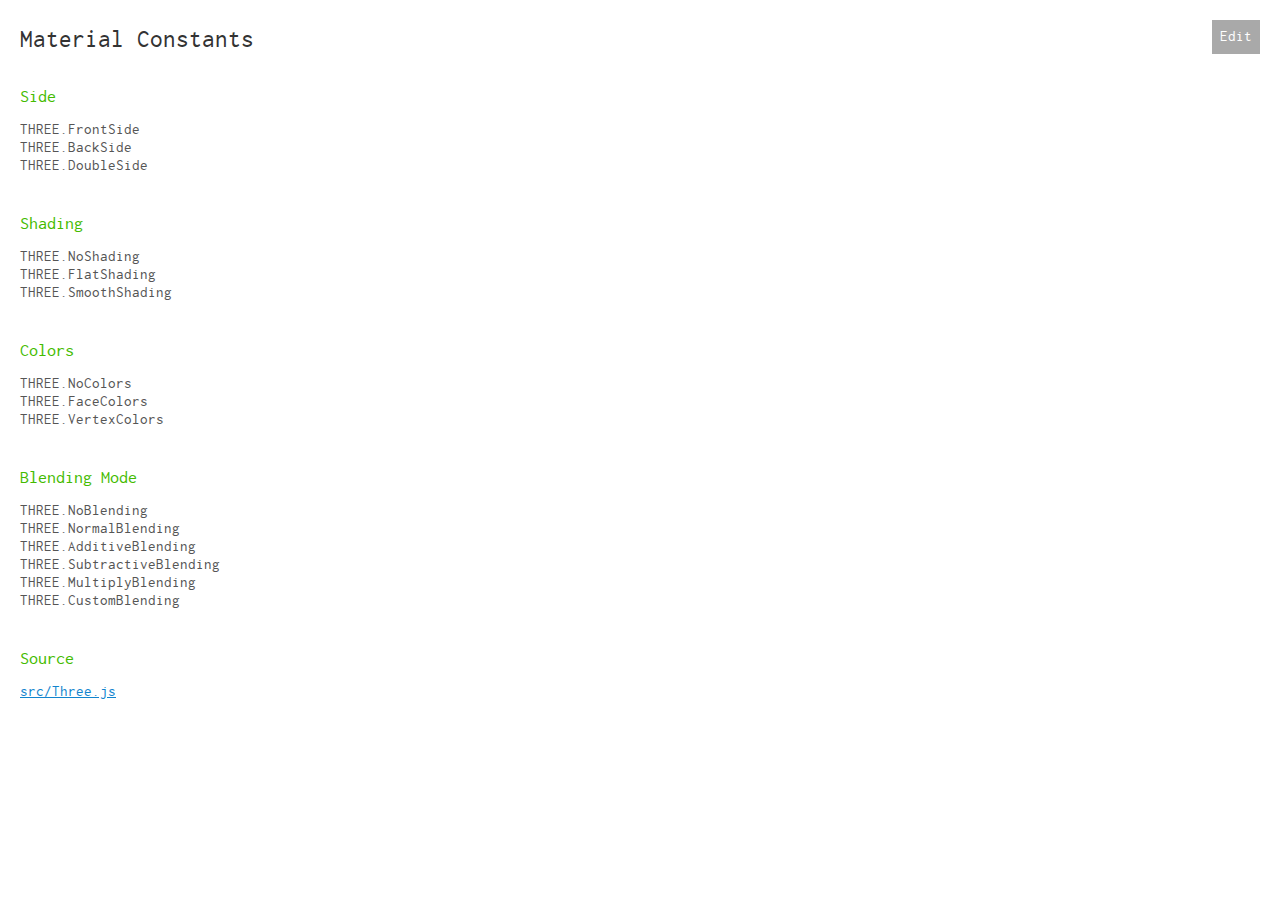
<file: gui/js/three/docs/api/constants/Materials.html>
<!DOCTYPE html>
<html lang="en">
	<head>
		<meta charset="utf-8" />
		<script src="../../list.js"></script>
		<script src="../../page.js"></script>
		<link type="text/css" rel="stylesheet" href="../../page.css" />
	</head>
	<body>
		<h1>Material Constants</h1>

		<h2>Side</h2>
		<div>
		THREE.FrontSide<br />
		THREE.BackSide<br />
		THREE.DoubleSide
		</div>

		<h2>Shading</h2>
		<div>
		THREE.NoShading<br />
		THREE.FlatShading<br />
		THREE.SmoothShading
		</div>

		<h2>Colors</h2>
		<div>
		THREE.NoColors<br />
		THREE.FaceColors<br />
		THREE.VertexColors
		</div>

		<h2>Blending Mode</h2>
		<div>
		THREE.NoBlending<br />
		THREE.NormalBlending<br />
		THREE.AdditiveBlending<br />
		THREE.SubtractiveBlending<br />
		THREE.MultiplyBlending<br />
		THREE.CustomBlending
		</div>
	
		<h2>Source</h2>

		[link:https://github.com/mrdoob/three.js/blob/master/src/Three.js src/Three.js]
	</body>
</html>
</file>
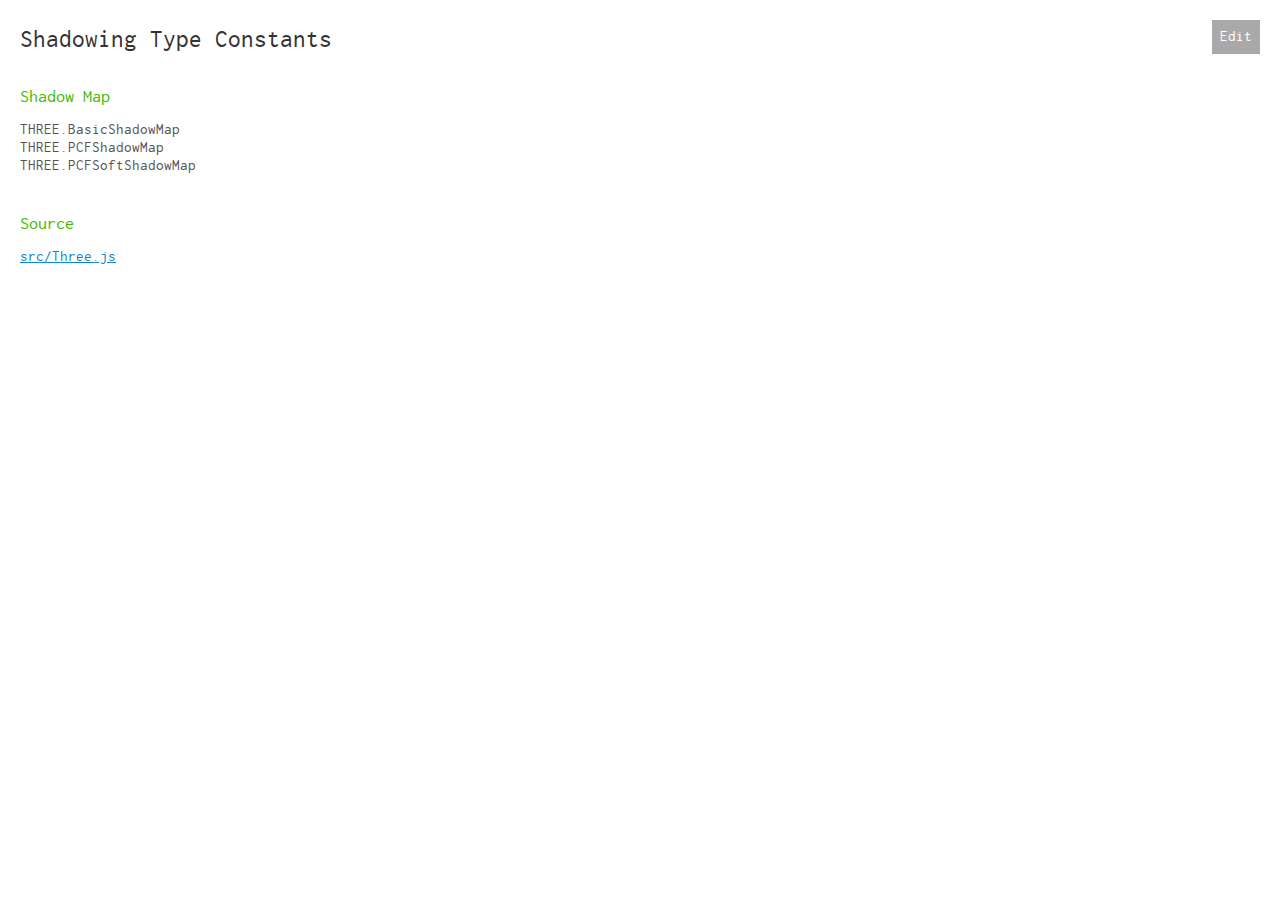
<file: gui/js/three/docs/api/constants/ShadowingTypes.html>
<!DOCTYPE html>
<html lang="en">
	<head>
		<meta charset="utf-8" />
		<script src="../../list.js"></script>
		<script src="../../page.js"></script>
		<link type="text/css" rel="stylesheet" href="../../page.css" />
	</head>
	<body>
		<h1>Shadowing Type Constants</h1>

		<h2>Shadow Map</h2>
		<div>
		THREE.BasicShadowMap<br />
		THREE.PCFShadowMap<br />
		THREE.PCFSoftShadowMap
		</div>
	
		<h2>Source</h2>

		[link:https://github.com/mrdoob/three.js/blob/master/src/Three.js src/Three.js]
	</body>
</html>
</file>
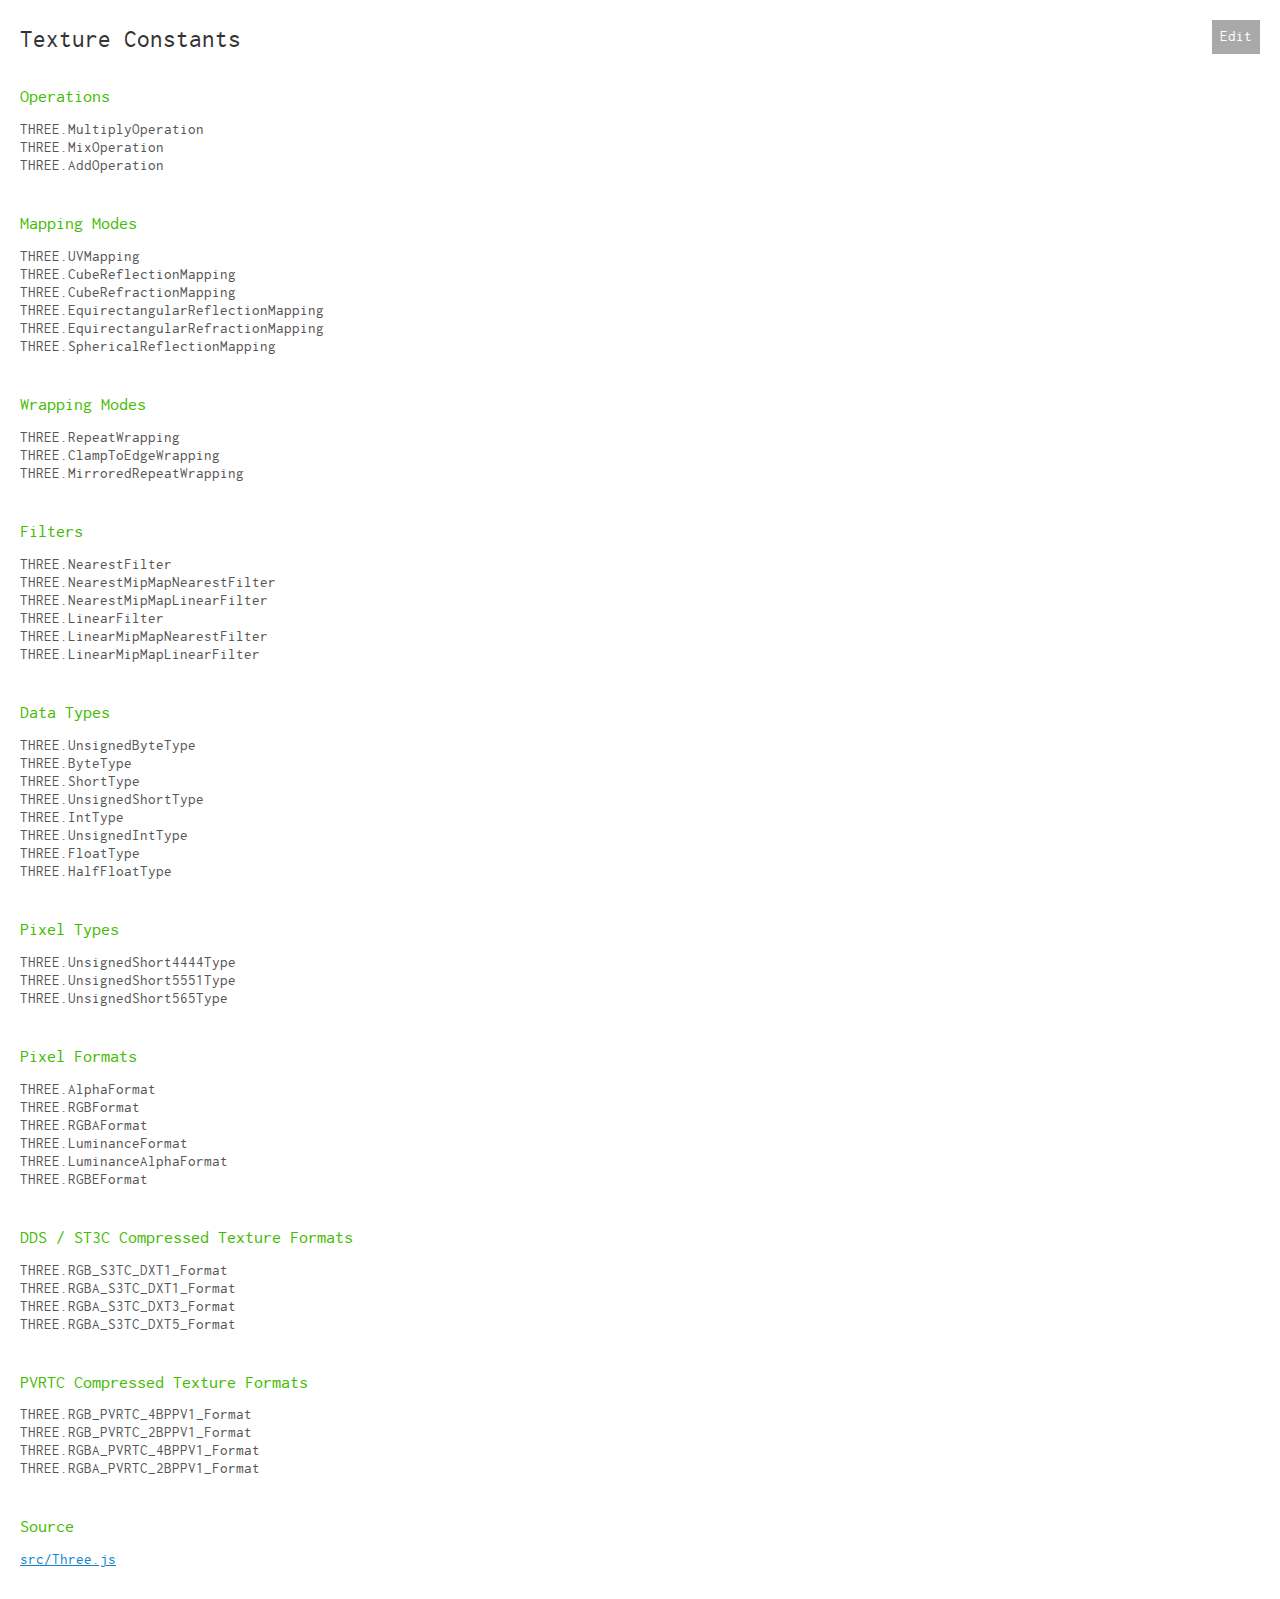
<file: gui/js/three/docs/api/constants/Textures.html>
<!DOCTYPE html>
<html lang="en">
	<head>
		<meta charset="utf-8" />
		<script src="../../list.js"></script>
		<script src="../../page.js"></script>
		<link type="text/css" rel="stylesheet" href="../../page.css" />
	</head>
	<body>
		<h1>Texture Constants</h1>

		<h2>Operations</h2>
		<div>
		THREE.MultiplyOperation<br />
		THREE.MixOperation<br />
		THREE.AddOperation
		</div>

		<h2>Mapping Modes</h2>
		<div>
		THREE.UVMapping<br />
		THREE.CubeReflectionMapping<br />
		THREE.CubeRefractionMapping<br />
		THREE.EquirectangularReflectionMapping<br />
		THREE.EquirectangularRefractionMapping<br />
		THREE.SphericalReflectionMapping
		</div>

		<h2>Wrapping Modes</h2>
		<div>
		THREE.RepeatWrapping<br />
		THREE.ClampToEdgeWrapping<br />
		THREE.MirroredRepeatWrapping
		</div>

		<h2>Filters</h2>
		<div>
		THREE.NearestFilter<br />
		THREE.NearestMipMapNearestFilter<br />
		THREE.NearestMipMapLinearFilter<br />
		THREE.LinearFilter<br />
		THREE.LinearMipMapNearestFilter<br />
		THREE.LinearMipMapLinearFilter
		</div>

		<h2>Data Types</h2>
		<div>
		THREE.UnsignedByteType<br />
		THREE.ByteType<br />
		THREE.ShortType<br />
		THREE.UnsignedShortType<br />
		THREE.IntType<br />
		THREE.UnsignedIntType<br />
		THREE.FloatType<br />
		THREE.HalfFloatType
		</div>

		<h2>Pixel Types</h2>
		<div>
		THREE.UnsignedShort4444Type<br />
		THREE.UnsignedShort5551Type<br />
		THREE.UnsignedShort565Type
		</div>

		<h2>Pixel Formats</h2>
		<div>
		THREE.AlphaFormat<br />
		THREE.RGBFormat<br />
		THREE.RGBAFormat<br />
		THREE.LuminanceFormat<br />
		THREE.LuminanceAlphaFormat<br />
		THREE.RGBEFormat
		</div>

		<h2>DDS / ST3C Compressed Texture Formats</h2>
		<div>
		THREE.RGB_S3TC_DXT1_Format<br />
		THREE.RGBA_S3TC_DXT1_Format<br />
		THREE.RGBA_S3TC_DXT3_Format<br />
		THREE.RGBA_S3TC_DXT5_Format
		</div>

		<h2>PVRTC Compressed Texture Formats</h2>
		<div>
		THREE.RGB_PVRTC_4BPPV1_Format<br />
		THREE.RGB_PVRTC_2BPPV1_Format<br />
		THREE.RGBA_PVRTC_4BPPV1_Format<br />
		THREE.RGBA_PVRTC_2BPPV1_Format
		</div>

		<h2>Source</h2>

		[link:https://github.com/mrdoob/three.js/blob/master/src/Three.js src/Three.js]
	</body>
</html>
</file>
<file: gui/js/three/editor/css/main.css>
body {
	font-family: Helvetica, Arial, sans-serif;
	font-size: 14px;
	margin: 0;
	overflow: hidden;
}

hr {
	border: 0px;
	border-top: 1px solid #ccc;
}

button {
	position: relative;
}

textarea {
	tab-size: 4;
	white-space: pre;
	word-wrap: normal;
}

	textarea.success {
		border-color: #8b8 !important;
	}

	textarea.fail {
		border-color: #f00 !important;
		background-color: rgba(255,0,0,0.05);
	}

textarea, input { outline: none; } /* osx */

.Panel {
	-moz-user-select: none;
	-webkit-user-select: none;
	-ms-user-select: none;

	/* No support for these yet */
	-o-user-select: none;
	user-select: none;
}

	.Panel.Collapsible .Static {
		margin: 0px;
	}

	.Panel.Collapsible .Static .Button {
		float: left;
		margin-right: 6px;
		width: 0px;
		height: 0px;
		border: 6px solid transparent;
	}

	.Panel.Collapsible.collapsed .Static .Button {
		margin-top: 2px;
		border-left-color: #bbb;
	}

	.Panel.Collapsible:not(.collapsed) .Static .Button {
		margin-top: 6px;
		border-top-color: #bbb;
	}

	.Panel.Collapsible.collapsed .Content {
		display: none;
	}

/* CodeMirror */

.CodeMirror {

	position: absolute !important;
	top: 37px;
	width: 100% !important;
	height: calc(100% - 37px) !important;

}

	.CodeMirror .errorLine {

		background: rgba(255,0,0,0.25);

	}

	.CodeMirror .esprima-error {

		color: #f00;
		text-align: right;
		padding: 0px 20px;

	}

/* scene types */

.type {
	position:relative;
	top:-2px;
	padding: 0px 2px;
	color: #ddd;
}
.type:after {
	content: '■';
}

.Scene {
	color: #ccccff;
}

.Object3D {
	color: #aaaaee;
}

.Mesh {
	color: #8888ee;
}

/* */

.PointLight {
	color: #dddd00;
}

/* */

.Geometry {
	color: #88ff88;
}

.BoxGeometry {
	color: #bbeebb;
}
.TorusGeometry {
	color: #aaeeaa;
}

/* */

.Material {
	color: #ff8888;
}

.MeshPhongMaterial {
	color: #ffaa88;
}
</file>
<file: gui/js/three/editor/css/light.css>
﻿.Outliner {
	color: #444;
	background: #fff;
	padding: 0;
	width: 100%;
	height: 140px;
	font-size: 12px;
	cursor: default;
	overflow: auto;
	outline: none;
}

	.Outliner .option {
		padding: 4px;
		color: #666;
		white-space: nowrap;
	}

	.Outliner .option.active {
		background-color: #f8f8f8;
	}

input.Number {
	color: #0080f0!important;
	font-size: 12px;							/** TODO: Use of !imporant is not ideal **/
	background-color: transparent!important;	/* For now this is a quick fix a rendering issue due to inherited background */
	border: 1px solid transparent;
	padding: 2px;
	cursor: col-resize;
}

#viewport {
	position: absolute;
	top: 32px;
	left: 0px;
	right: 300px;
	bottom: 32px;
}

	#viewport #info {
		text-shadow: 1px 1px 0px rgba(0,0,0,0.25);
	}

#script {
	position: absolute;
	top: 32px;
	left: 0px;
	right: 300px;
	bottom: 32px;
	opacity: 0.9;
}

#player {
	position: absolute;
	top: 32px;
	left: 0px;
	right: 300px;
	bottom: 32px;
}

#menubar {
	position: absolute;
	width: 100%;
	height: 32px;
	background: #eee;
	padding: 0px;
	margin: 0px;
	right: 0px;
	top: 0px;
}

	#menubar .menu {
		float: left;
		cursor: pointer;
		padding-right: 8px;
	}

	#menubar .menu.right {
		float: right;
		cursor: auto;
		text-align: right;
	}

		#menubar .menu .title {
			display: inline-block;
			color: #888;
			margin: 0px;
			padding: 8px;
		}

		#menubar .menu .options {
			position: absolute;
			display: none;
			padding: 5px 0px;
			background: #eee;
			width: 150px;
		}

		#menubar .menu:hover .options {
			display: block;
		}

			#menubar .menu .options hr {
				border-color: #ddd;
			}

			#menubar .menu .options .option {
				color: #666;
				background-color: transparent;
				padding: 5px 10px;
				margin: 0px !important;
			}

				#menubar .menu .options .option:hover {
					color: #fff;
					background-color: #08f;
				}

				#menubar .menu .options .option:active {
					color: #666;
					background: transparent;
				}

#sidebar {
	position: absolute;
	right: 0px;
	top: 32px;
	bottom: 0px;
	width: 300px;
	background: #eee;
	overflow: auto;
}

	#sidebar * {
		vertical-align: middle;
	}

	#sidebar input,
	#sidebar textarea,
	#sidebar select {
		border: 1px solid transparent;
		color: #444;
	}

	#sidebar .Panel {
		margin-bottom: 10px;
	}

	#sidebar .Panel.collapsed {
		margin-bottom: 0px;
	}

	#sidebar > .Panel {
		color: #888;
		padding: 10px;
		border-top: 1px solid #ccc;
	}

#toolbar {
	position: absolute;
	left: 0px;
	right: 300px;
	bottom: 0px;
	height: 32px;
	background: #eee;
	color: #333;
}

	#toolbar * {
		vertical-align: middle;
	}

	#toolbar .Panel {
		padding: 4px;
		color: #888;
	}

	#toolbar button {
		margin-right: 6px;
	}
</file>
<file: gui/js/three/editor/js/libs/codemirror/codemirror.css>
/* BASICS */

.CodeMirror {
  /* Set height, width, borders, and global font properties here */
  font-family: monospace;
  height: 300px;
}

/* PADDING */

.CodeMirror-lines {
  padding: 4px 0; /* Vertical padding around content */
}
.CodeMirror pre {
  padding: 0 4px; /* Horizontal padding of content */
}

.CodeMirror-scrollbar-filler, .CodeMirror-gutter-filler {
  background-color: white; /* The little square between H and V scrollbars */
}

/* GUTTER */

.CodeMirror-gutters {
  border-right: 1px solid #ddd;
  background-color: #f7f7f7;
  white-space: nowrap;
}
.CodeMirror-linenumbers {}
.CodeMirror-linenumber {
  padding: 0 3px 0 5px;
  min-width: 20px;
  text-align: right;
  color: #999;
  -moz-box-sizing: content-box;
  box-sizing: content-box;
}

.CodeMirror-guttermarker { color: black; }
.CodeMirror-guttermarker-subtle { color: #999; }

/* CURSOR */

.CodeMirror div.CodeMirror-cursor {
  border-left: 1px solid black;
}
/* Shown when moving in bi-directional text */
.CodeMirror div.CodeMirror-secondarycursor {
  border-left: 1px solid silver;
}
.CodeMirror.cm-fat-cursor div.CodeMirror-cursor {
  width: auto;
  border: 0;
  background: #7e7;
}
.CodeMirror.cm-fat-cursor div.CodeMirror-cursors {
  z-index: 1;
}

.cm-animate-fat-cursor {
  width: auto;
  border: 0;
  -webkit-animation: blink 1.06s steps(1) infinite;
  -moz-animation: blink 1.06s steps(1) infinite;
  animation: blink 1.06s steps(1) infinite;
}
@-moz-keyframes blink {
  0% { background: #7e7; }
  50% { background: none; }
  100% { background: #7e7; }
}
@-webkit-keyframes blink {
  0% { background: #7e7; }
  50% { background: none; }
  100% { background: #7e7; }
}
@keyframes blink {
  0% { background: #7e7; }
  50% { background: none; }
  100% { background: #7e7; }
}

/* Can style cursor different in overwrite (non-insert) mode */
div.CodeMirror-overwrite div.CodeMirror-cursor {}

.cm-tab { display: inline-block; text-decoration: inherit; }

.CodeMirror-ruler {
  border-left: 1px solid #ccc;
  position: absolute;
}

/* DEFAULT THEME */

.cm-s-default .cm-keyword {color: #708;}
.cm-s-default .cm-atom {color: #219;}
.cm-s-default .cm-number {color: #164;}
.cm-s-default .cm-def {color: #00f;}
.cm-s-default .cm-variable,
.cm-s-default .cm-punctuation,
.cm-s-default .cm-property,
.cm-s-default .cm-operator {}
.cm-s-default .cm-variable-2 {color: #05a;}
.cm-s-default .cm-variable-3 {color: #085;}
.cm-s-default .cm-comment {color: #a50;}
.cm-s-default .cm-string {color: #a11;}
.cm-s-default .cm-string-2 {color: #f50;}
.cm-s-default .cm-meta {color: #555;}
.cm-s-default .cm-qualifier {color: #555;}
.cm-s-default .cm-builtin {color: #30a;}
.cm-s-default .cm-bracket {color: #997;}
.cm-s-default .cm-tag {color: #170;}
.cm-s-default .cm-attribute {color: #00c;}
.cm-s-default .cm-header {color: blue;}
.cm-s-default .cm-quote {color: #090;}
.cm-s-default .cm-hr {color: #999;}
.cm-s-default .cm-link {color: #00c;}

.cm-negative {color: #d44;}
.cm-positive {color: #292;}
.cm-header, .cm-strong {font-weight: bold;}
.cm-em {font-style: italic;}
.cm-link {text-decoration: underline;}
.cm-strikethrough {text-decoration: line-through;}

.cm-s-default .cm-error {color: #f00;}
.cm-invalidchar {color: #f00;}

/* Default styles for common addons */

div.CodeMirror span.CodeMirror-matchingbracket {color: #0f0;}
div.CodeMirror span.CodeMirror-nonmatchingbracket {color: #f22;}
.CodeMirror-matchingtag { background: rgba(255, 150, 0, .3); }
.CodeMirror-activeline-background {background: #e8f2ff;}

/* STOP */

/* The rest of this file contains styles related to the mechanics of
   the editor. You probably shouldn't touch them. */

.CodeMirror {
  line-height: 1;
  position: relative;
  overflow: hidden;
  background: white;
  color: black;
}

.CodeMirror-scroll {
  overflow: scroll !important; /* Things will break if this is overridden */
  /* 30px is the magic margin used to hide the element's real scrollbars */
  /* See overflow: hidden in .CodeMirror */
  margin-bottom: -30px; margin-right: -30px;
  padding-bottom: 30px;
  height: 100%;
  outline: none; /* Prevent dragging from highlighting the element */
  position: relative;
  -moz-box-sizing: content-box;
  box-sizing: content-box;
}
.CodeMirror-sizer {
  position: relative;
  border-right: 30px solid transparent;
  -moz-box-sizing: content-box;
  box-sizing: content-box;
}

/* The fake, visible scrollbars. Used to force redraw during scrolling
   before actuall scrolling happens, thus preventing shaking and
   flickering artifacts. */
.CodeMirror-vscrollbar, .CodeMirror-hscrollbar, .CodeMirror-scrollbar-filler, .CodeMirror-gutter-filler {
  position: absolute;
  z-index: 6;
  display: none;
}
.CodeMirror-vscrollbar {
  right: 0; top: 0;
  overflow-x: hidden;
  overflow-y: scroll;
}
.CodeMirror-hscrollbar {
  bottom: 0; left: 0;
  overflow-y: hidden;
  overflow-x: scroll;
}
.CodeMirror-scrollbar-filler {
  right: 0; bottom: 0;
}
.CodeMirror-gutter-filler {
  left: 0; bottom: 0;
}

.CodeMirror-gutters {
  position: absolute; left: 0; top: 0;
  z-index: 3;
}
.CodeMirror-gutter {
  white-space: normal;
  height: 100%;
  -moz-box-sizing: content-box;
  box-sizing: content-box;
  display: inline-block;
  margin-bottom: -30px;
  /* Hack to make IE7 behave */
  *zoom:1;
  *display:inline;
}
.CodeMirror-gutter-wrapper {
  position: absolute;
  z-index: 4;
  height: 100%;
}
.CodeMirror-gutter-elt {
  position: absolute;
  cursor: default;
  z-index: 4;
}

.CodeMirror-lines {
  cursor: text;
  min-height: 1px; /* prevents collapsing before first draw */
}
.CodeMirror pre {
  /* Reset some styles that the rest of the page might have set */
  -moz-border-radius: 0; -webkit-border-radius: 0; border-radius: 0;
  border-width: 0;
  background: transparent;
  font-family: inherit;
  font-size: inherit;
  margin: 0;
  white-space: pre;
  word-wrap: normal;
  line-height: inherit;
  color: inherit;
  z-index: 2;
  position: relative;
  overflow: visible;
}
.CodeMirror-wrap pre {
  word-wrap: break-word;
  white-space: pre-wrap;
  word-break: normal;
}

.CodeMirror-linebackground {
  position: absolute;
  left: 0; right: 0; top: 0; bottom: 0;
  z-index: 0;
}

.CodeMirror-linewidget {
  position: relative;
  z-index: 2;
  overflow: auto;
}

.CodeMirror-widget {}

.CodeMirror-measure {
  position: absolute;
  width: 100%;
  height: 0;
  overflow: hidden;
  visibility: hidden;
}
.CodeMirror-measure pre { position: static; }

.CodeMirror div.CodeMirror-cursor {
  position: absolute;
  border-right: none;
  width: 0;
}

div.CodeMirror-cursors {
  visibility: hidden;
  position: relative;
  z-index: 3;
}
.CodeMirror-focused div.CodeMirror-cursors {
  visibility: visible;
}

.CodeMirror-selected { background: #d9d9d9; }
.CodeMirror-focused .CodeMirror-selected { background: #d7d4f0; }
.CodeMirror-crosshair { cursor: crosshair; }

.cm-searching {
  background: #ffa;
  background: rgba(255, 255, 0, .4);
}

/* IE7 hack to prevent it from returning funny offsetTops on the spans */
.CodeMirror span { *vertical-align: text-bottom; }

/* Used to force a border model for a node */
.cm-force-border { padding-right: .1px; }

@media print {
  /* Hide the cursor when printing */
  .CodeMirror div.CodeMirror-cursors {
    visibility: hidden;
  }
}

/* See issue #2901 */
.cm-tab-wrap-hack:after { content: ''; }

/* Help users use markselection to safely style text background */
span.CodeMirror-selectedtext { background: none; }
</file>
<file: gui/js/three/editor/js/libs/codemirror/theme/monokai.css>
/* Based on Sublime Text's Monokai theme */

.cm-s-monokai.CodeMirror {background: #272822; color: #f8f8f2;}
.cm-s-monokai div.CodeMirror-selected {background: #49483E !important;}
.cm-s-monokai .CodeMirror-gutters {background: #272822; border-right: 0px;}
.cm-s-monokai .CodeMirror-guttermarker { color: white; }
.cm-s-monokai .CodeMirror-guttermarker-subtle { color: #d0d0d0; }
.cm-s-monokai .CodeMirror-linenumber {color: #d0d0d0;}
.cm-s-monokai .CodeMirror-cursor {border-left: 1px solid #f8f8f0 !important;}

.cm-s-monokai span.cm-comment {color: #75715e;}
.cm-s-monokai span.cm-atom {color: #ae81ff;}
.cm-s-monokai span.cm-number {color: #ae81ff;}

.cm-s-monokai span.cm-property, .cm-s-monokai span.cm-attribute {color: #a6e22e;}
.cm-s-monokai span.cm-keyword {color: #f92672;}
.cm-s-monokai span.cm-string {color: #e6db74;}

.cm-s-monokai span.cm-variable {color: #a6e22e;}
.cm-s-monokai span.cm-variable-2 {color: #9effff;}
.cm-s-monokai span.cm-def {color: #fd971f;}
.cm-s-monokai span.cm-bracket {color: #f8f8f2;}
.cm-s-monokai span.cm-tag {color: #f92672;}
.cm-s-monokai span.cm-link {color: #ae81ff;}
.cm-s-monokai span.cm-error {background: #f92672; color: #f8f8f0;}

.cm-s-monokai .CodeMirror-activeline-background {background: #373831 !important;}
.cm-s-monokai .CodeMirror-matchingbracket {
  text-decoration: underline;
  color: white !important;
}
</file>
<file: gui/js/three/docs/page.css>
@font-face {
	font-family: 'inconsolata';
	src: url('files/inconsolata.woff') format('woff');
	font-weight: normal;
	font-style: normal;
}

body {
	margin: 30px 20px;
	color: #555;
	font-family: 'inconsolata';
	font-size: 15px;
	line-height: 18px;
	overflow: auto;
}

a {
	color: #1184CE;
}

h1 {
	color: #333;
	font-size: 25px;
	font-weight: normal;

	margin-top: 10px;
}

h2 {
	color: #4B0;
	font-size: 18px;
	font-weight: normal;

	margin-top: 40px;
}

h3 {
	color: #000;
	font-size: 16px;
	font-weight: normal;

	margin-top: 30px;
}

div {
	/* padding-left: 30px; */
	margin-bottom: 20px;
}

div.desc {
	padding-left: 0px;
}

pre, code {
	margin-top: 20px;
	margin-bottom: 20px;
}
code {
	display: block;
	width: -webkit-calc( 100% - 40px );
	width: -moz-calc( 100% - 40px );
	width: calc( 100% - 40px );
	padding: 20px;
	white-space: pre-wrap;
	background-color: #f9f9f9;
	overflow: auto;
}

iframe {
	width: 100%;
	height: 420px;
	border:0;
}

th {
	padding: 10px;
	text-decoration: underline;
}
td {
	text-align: center;
}

table code {
	padding: 2px;
	margin: 0px;
	width: auto;
}

strong {
	color: #000;
	font-weight: normal;
}

#button {
	position: fixed;
	top: 20px;
	right: 20px;
	padding: 8px;
	color: #fff;
	background-color: #555;
	opacity: 0.5;
}

	#button:hover {
		cursor: pointer;
		opacity: 1;
	}

a.permalink {
	float: right;
	margin-left: 5px;
}
</file>
